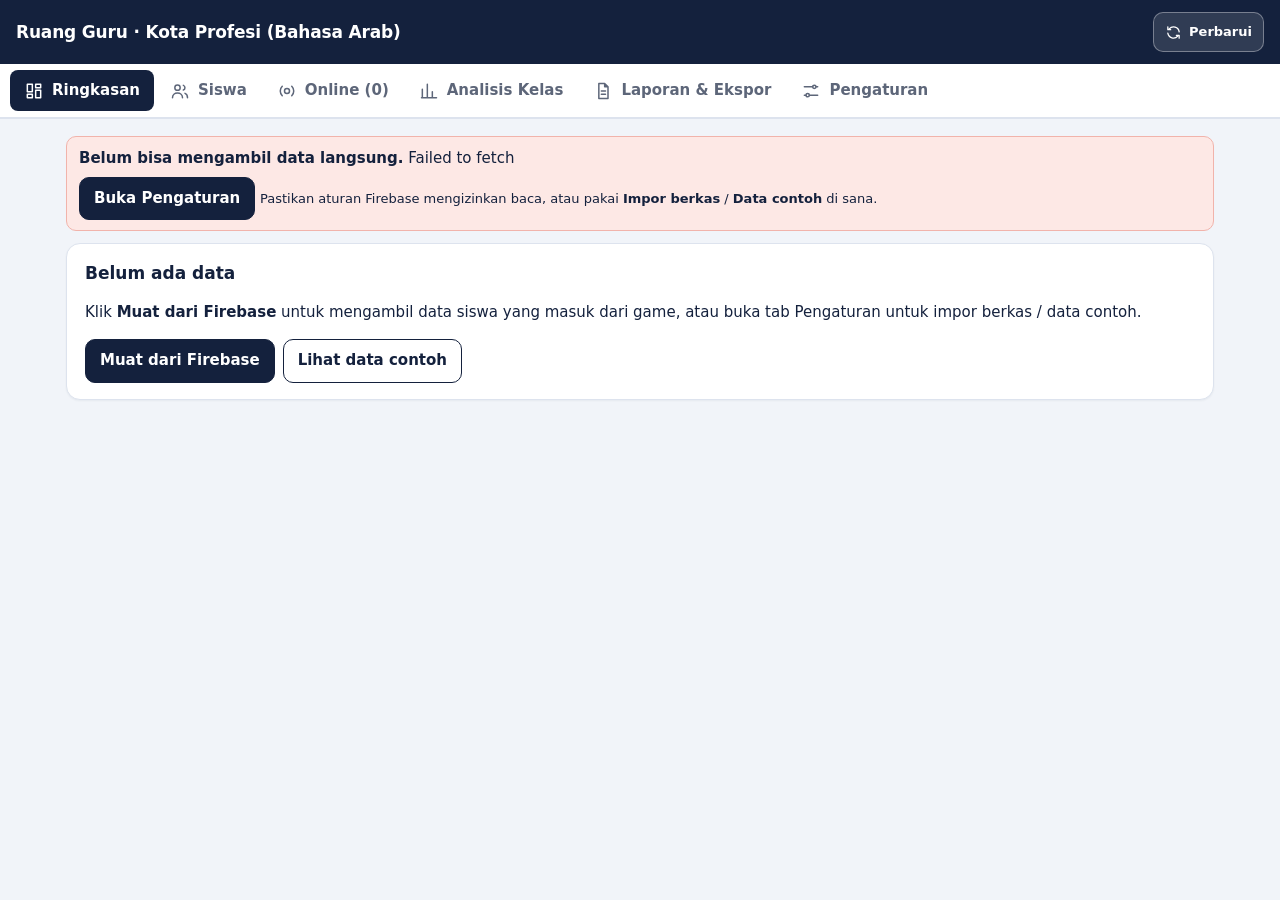
<file: guru.html>
<!DOCTYPE html>
<html lang="id"><head><meta charset="utf-8">
<meta name="viewport" content="width=device-width, initial-scale=1">
<meta name="theme-color" content="#14213d"><meta name="color-scheme" content="light dark"><meta name="robots" content="noindex,nofollow">
<title>Ruang Guru Miku</title>
<link href="https://fonts.googleapis.com/css2?family=Amiri:wght@400;700&display=swap" rel="stylesheet">
<style>
:root{--ink:#1d2b53;--mut:#667;--bg:#f6f4ee;--card:#fff;--line:#e3dfd2;--acc:#3d5afe;--ok:#1f9d6b;--mid:#d99a1b;--lo:#d9473b;--gr:#9aa1b2}
*{box-sizing:border-box}
body{margin:0;background:var(--bg);color:var(--ink);font:15px/1.5 system-ui,-apple-system,"Segoe UI",Roboto,sans-serif}
.ar{font-family:Amiri,"Noto Naskh Arabic","Traditional Arabic",serif;direction:rtl;font-size:1.25em}
header{background:var(--ink);color:#fff;padding:14px 18px;display:flex;gap:12px;align-items:center;flex-wrap:wrap}
header h1{font-size:19px;margin:0;flex:1}
header small{opacity:.8}
nav{display:flex;gap:4px;padding:8px 12px;background:#fff;border-bottom:1px solid var(--line);position:sticky;top:0;z-index:5;overflow-x:auto}
nav button{border:0;background:none;padding:8px 14px;border-radius:8px;font:inherit;font-weight:600;color:var(--mut);cursor:pointer;white-space:nowrap}
nav button.on{background:var(--ink);color:#fff}
main{max-width:1180px;margin:0 auto;padding:16px}
.card{background:var(--card);border:1px solid var(--line);border-radius:12px;padding:14px 16px;margin:0 0 14px}
.card h2{font-size:16px;margin:0 0 8px}
.card h3{font-size:14px;margin:12px 0 6px}
.grid{display:grid;gap:12px}
.g4{grid-template-columns:repeat(auto-fit,minmax(150px,1fr))}
.g2{grid-template-columns:repeat(auto-fit,minmax(320px,1fr))}
.kpi{background:#fff;border:1px solid var(--line);border-radius:12px;padding:10px 14px}
.kpi b{display:block;font-size:26px;line-height:1.1}
.kpi small{color:var(--mut)}
.btn{border:1px solid var(--ink);background:#fff;color:var(--ink);border-radius:8px;padding:7px 12px;font:inherit;font-weight:600;cursor:pointer}
.btn.pri{background:var(--ink);color:#fff}
.btn:disabled{opacity:.5;cursor:default}
.row{display:flex;gap:8px;flex-wrap:wrap;align-items:center}
.chip{display:inline-block;padding:1px 9px;border-radius:99px;font-size:12px;font-weight:700;background:#eee;color:#444}
.chip.ok{background:#d6f3e6;color:#0f6b47}.chip.md{background:#fdebc4;color:#845a00}.chip.lo{background:#fbd9d4;color:#8f2418}.chip.gr{background:#e6e8ee;color:#555}
table{border-collapse:collapse;width:100%}
th,td{text-align:left;padding:7px 8px;border-bottom:1px solid var(--line);vertical-align:top}
th{font-size:12px;color:var(--mut);text-transform:uppercase;letter-spacing:.03em}
tr.cl{cursor:pointer}tr.cl:hover{background:#faf8f1}
.bar{height:9px;background:#ece8da;border-radius:9px;overflow:hidden;min-width:60px}
.bar i{display:block;height:100%;border-radius:9px}
.mut{color:var(--mut)}.sm{font-size:13px}
.warn{background:#fff5da;border:1px solid #f0d58a;border-radius:10px;padding:10px 12px;margin:0 0 12px}
.err{background:#fde8e5;border:1px solid #f1b3ab;border-radius:10px;padding:10px 12px;margin:0 0 12px}
.info{background:#e9efff;border:1px solid #c3d1ff;border-radius:10px;padding:10px 12px;margin:0 0 12px}
.flag{padding:6px 10px;border-left:4px solid var(--gr);background:#faf8f1;border-radius:6px;margin:5px 0}
.flag.hi{border-color:var(--lo)}.flag.md{border-color:var(--mid)}.flag.lo{border-color:var(--acc)}
ul.cl2{margin:4px 0 4px 18px;padding:0}ul.cl2 li{margin:3px 0}
.wc{display:grid;grid-template-columns:repeat(auto-fill,minmax(122px,1fr));gap:6px}
.wc div{border-radius:9px;padding:6px 8px;text-align:center;font-size:12px;border:1px solid var(--line)}
.wc .ar{display:block;font-size:20px;line-height:1.5}
.w0{background:#eceef3}.w1{background:#fde9a8}.w2{background:#c6efd7}.w3{background:#55c58f;color:#06331f}
.star{color:#d99a1b;letter-spacing:1px}
textarea,input[type=text],input[type=search],select{font:inherit;border:1px solid #c9c4b3;border-radius:8px;padding:7px 9px;width:100%;background:#fff;color:var(--ink)}
textarea{min-height:90px}
.tier{display:inline-block;padding:2px 12px;border-radius:99px;color:#fff;font-weight:700}
.t-r{background:var(--lo)}.t-p{background:var(--mid)}.t-e{background:var(--ok)}.t-m{background:var(--gr)}
svg{max-width:100%;height:auto}
#printAll{display:none}
.hist td,.hist th{font-size:13px}
.need{border:1px solid var(--line);border-radius:10px;padding:8px 12px;margin:8px 0;background:#fffdf7}
@media print{
 header,nav,.noprint{display:none!important}
 body{background:#fff;font-size:12px}
 main{max-width:none;padding:0}
 .card{box-shadow:none;border:1px solid #bbb;break-inside:avoid}
 body.pa #app{display:none}body.pa #printAll{display:block}
 .pb{break-after:page}
}

/* ---- tampilan baru ---- */
:root{--ink:#14213d;--bg:#f1f4f9;--line:#dde3ee;--acc:#2f5bea;--mut:#5d6679}
body{font-size:15px;line-height:1.55}
header{padding:12px 16px;gap:10px;position:static}
header h1{font-size:17px;letter-spacing:-.01em}
header small{font-size:12px;opacity:.75}
header .btn{background:rgba(255,255,255,.12);color:#fff;border-color:rgba(255,255,255,.35);padding:6px 11px;font-size:13px}
nav{padding:6px 10px;gap:2px;box-shadow:0 1px 0 var(--line)}
nav button{padding:9px 14px;font-weight:600;transition:background .15s,color .15s}
nav button:hover:not(.on){background:#eef1f8;color:var(--ink)}
main{padding:18px 16px 40px}
.card,.kpi{border-radius:14px;box-shadow:0 1px 2px rgba(20,33,61,.05)}
.card{padding:16px 18px}
.card h2{font-size:17px;margin-bottom:10px}
.kpi{padding:12px 16px}
.kpi b{font-size:28px;letter-spacing:-.02em}
.btn{padding:9px 14px;border-radius:10px;min-height:40px;transition:background .15s,transform .05s}
.btn:hover:not(:disabled){background:#eef1f8}.btn.pri:hover:not(:disabled){background:#22335c}
.btn:active{transform:scale(.98)}
th{text-transform:none;letter-spacing:0;font-size:12.5px}
tr.cl:hover{background:#f4f7fd}
input[type=text],input[type=search],input[type=password],select,textarea{border-radius:10px;padding:10px 12px;border-color:#c5cddd}
:focus-visible{outline:3px solid #9db4ff;outline-offset:1px}
details.card>summary{cursor:pointer;font-weight:600;list-style:revert}
details.card[open]>summary{margin-bottom:10px}
#toast{position:fixed;left:50%;bottom:84px;transform:translate(-50%,12px);max-width:min(92vw,520px);background:#14213d;color:#fff;padding:11px 16px;border-radius:12px;font-size:14px;opacity:0;pointer-events:none;transition:opacity .2s,transform .2s;z-index:50;box-shadow:0 6px 24px rgba(0,0,0,.25)}
#toast.show{opacity:1;transform:translate(-50%,0)}
@media(max-width:700px){
 main{padding:12px 10px 90px}
 .card{padding:14px}
 .g2{grid-template-columns:1fr}
 nav{position:fixed;top:auto;bottom:0;left:0;right:0;justify-content:space-around;gap:0;padding:6px 4px calc(6px + env(safe-area-inset-bottom));border-top:1px solid var(--line);box-shadow:0 -2px 12px rgba(20,33,61,.08);overflow:visible}
 nav button{flex:1;padding:9px 2px;font-size:11.5px;white-space:normal;line-height:1.2;text-align:center}
 table{display:block;overflow-x:auto;-webkit-overflow-scrolling:touch}
 #toast{bottom:90px}
}
@media(prefers-reduced-motion:reduce){*{transition:none!important}}

/* ---- putaran 2: ikon, kontras, mode gelap, state ---- */
::selection{background:#bcd0ff;color:#14213d}
input,textarea{caret-color:var(--acc)}
*{scrollbar-width:thin;scrollbar-color:#b3bdd3 transparent}
td,th,.kpi b,.chip{font-variant-numeric:tabular-nums}
h1,h2,h3{text-wrap:balance}
svg.i{width:20px;height:20px;flex:none;fill:none;stroke:currentColor;stroke-width:1.8;stroke-linecap:round;stroke-linejoin:round}
nav button{display:inline-flex;align-items:center;gap:8px}
header .btn{display:inline-flex;align-items:center;gap:7px}
header .btn svg.i{width:17px;height:17px}
header .btn.spin svg{animation:rot .9s linear infinite}
@keyframes rot{to{transform:rotate(360deg)}}
.flag{border-left:0;position:relative;padding-left:28px}
.flag::before{content:"";position:absolute;left:11px;top:1em;width:8px;height:8px;border-radius:50%;background:var(--gr)}
.flag.hi::before{background:var(--lo)}.flag.md::before{background:var(--mid)}.flag.lo::before{background:var(--acc)}
@media(max-width:700px){
 nav button{flex-direction:column;gap:3px}
 nav button svg.i{width:22px;height:22px}
 nav button.on{background:#e6ecff;color:var(--ink)}
 .btn{min-height:44px}
 tr.cl td{padding-top:11px;padding-bottom:11px}
}
@media screen and (prefers-color-scheme:dark){
 :root{color-scheme:dark;--ink:#e8edf8;--mut:#9aa6bd;--bg:#0f1524;--card:#18203a;--line:#2a3558;--acc:#8fa8ff}
 *{scrollbar-color:#3a4772 transparent}
 header{background:#0a1020}
 nav{background:#141c33}
 nav button:hover:not(.on){background:#1d2745}
 nav button.on{background:#e8edf8;color:#14213d}
 .btn{background:#1d2745;color:var(--ink);border-color:#3a4772}
 .btn.pri{background:#8fa8ff;color:#0b1226;border-color:#8fa8ff}
 .btn:hover:not(:disabled){background:#26335c}.btn.pri:hover:not(:disabled){background:#aabcff}
 header .btn{background:rgba(255,255,255,.1);color:#fff;border-color:rgba(255,255,255,.3)}
 .kpi{background:var(--card)}
 input[type=text],input[type=search],input[type=password],select,textarea{background:#101830;color:var(--ink);border-color:#34406a}
 .warn{background:#3a3016;border-color:#6a5720}.err{background:#3d1d1d;border-color:#7a3333}.info{background:#16254a;border-color:#2f4585}
 .flag,.need{background:#1d2745;border-color:#2a3558}
 tr.cl:hover{background:#1f2b4d}.bar{background:#27325a}
 .wc div{color:#14213d}
 .chip{background:#2a3558;color:#d5dcf0}.chip.ok{background:#d6f3e6;color:#0f6b47}.chip.md{background:#fdebc4;color:#845a00}.chip.lo{background:#fbd9d4;color:#8f2418}
 ::selection{background:#3d5199;color:#fff}
}
@media(prefers-reduced-motion:reduce){header .btn.spin svg{animation:none}}

/* ---- hapus data ---- */
.btn.danger{color:#b3261e;border-color:#e3a39d;background:#fff}
.btn.danger:hover:not(:disabled){background:#fde8e5}
input[type=checkbox]{width:20px;height:20px;accent-color:var(--acc);cursor:pointer}
td[data-a=sel],th[data-a=selAll]{width:44px;cursor:pointer}
@media screen and (prefers-color-scheme:dark){.btn.danger{color:#ff9d93;border-color:#7a3333;background:#2a1a1f}.btn.danger:hover:not(:disabled){background:#3d1d1d}}
#mdl{position:fixed;inset:0;background:#0009;display:flex;align-items:center;justify-content:center;z-index:50;padding:12px}#mdl .card{max-width:460px;width:100%;max-height:90vh;overflow:auto;margin:0}#mdl label{display:block;margin-top:8px}#mdl input,#mdl textarea{width:100%;box-sizing:border-box}.tg{display:inline-flex;gap:4px;align-items:center;border:1px solid var(--line);border-radius:99px;padding:3px 10px;margin:2px;font-size:13px}.tg b{cursor:pointer;color:var(--lo)}@media print{#mdl{display:none}}</style></head><body>
<header><h1>Ruang Guru · Kota Profesi (Bahasa Arab)</h1><small id="hdr"></small><button class="btn" id="hrf" data-a="refresh"><svg class="i" viewBox="0 0 24 24" aria-hidden="true"><path d="M20 11a8 8 0 0 0-14-4M4 4v4h4M4 13a8 8 0 0 0 14 4M20 20v-4h-4"/></svg><span>Perbarui</span></button></header>
<nav id="nav"></nav>
<main><div id="app"></div><div id="printAll"></div></main>

<script src="guru-1.js?v=1"></script>
<script src="guru-2.js?v=1"></script>
<script src="guru-3.js?v=1"></script>
<script src="guru-4.js?v=1"></script>
<script src="guru-5.js?v=1"></script>
<script src="guru-6.js?v=1"></script>
<script src="guru-7.js?v=1"></script>
<script src="guru-8.js?v=1"></script>

</body></html>
</file>
